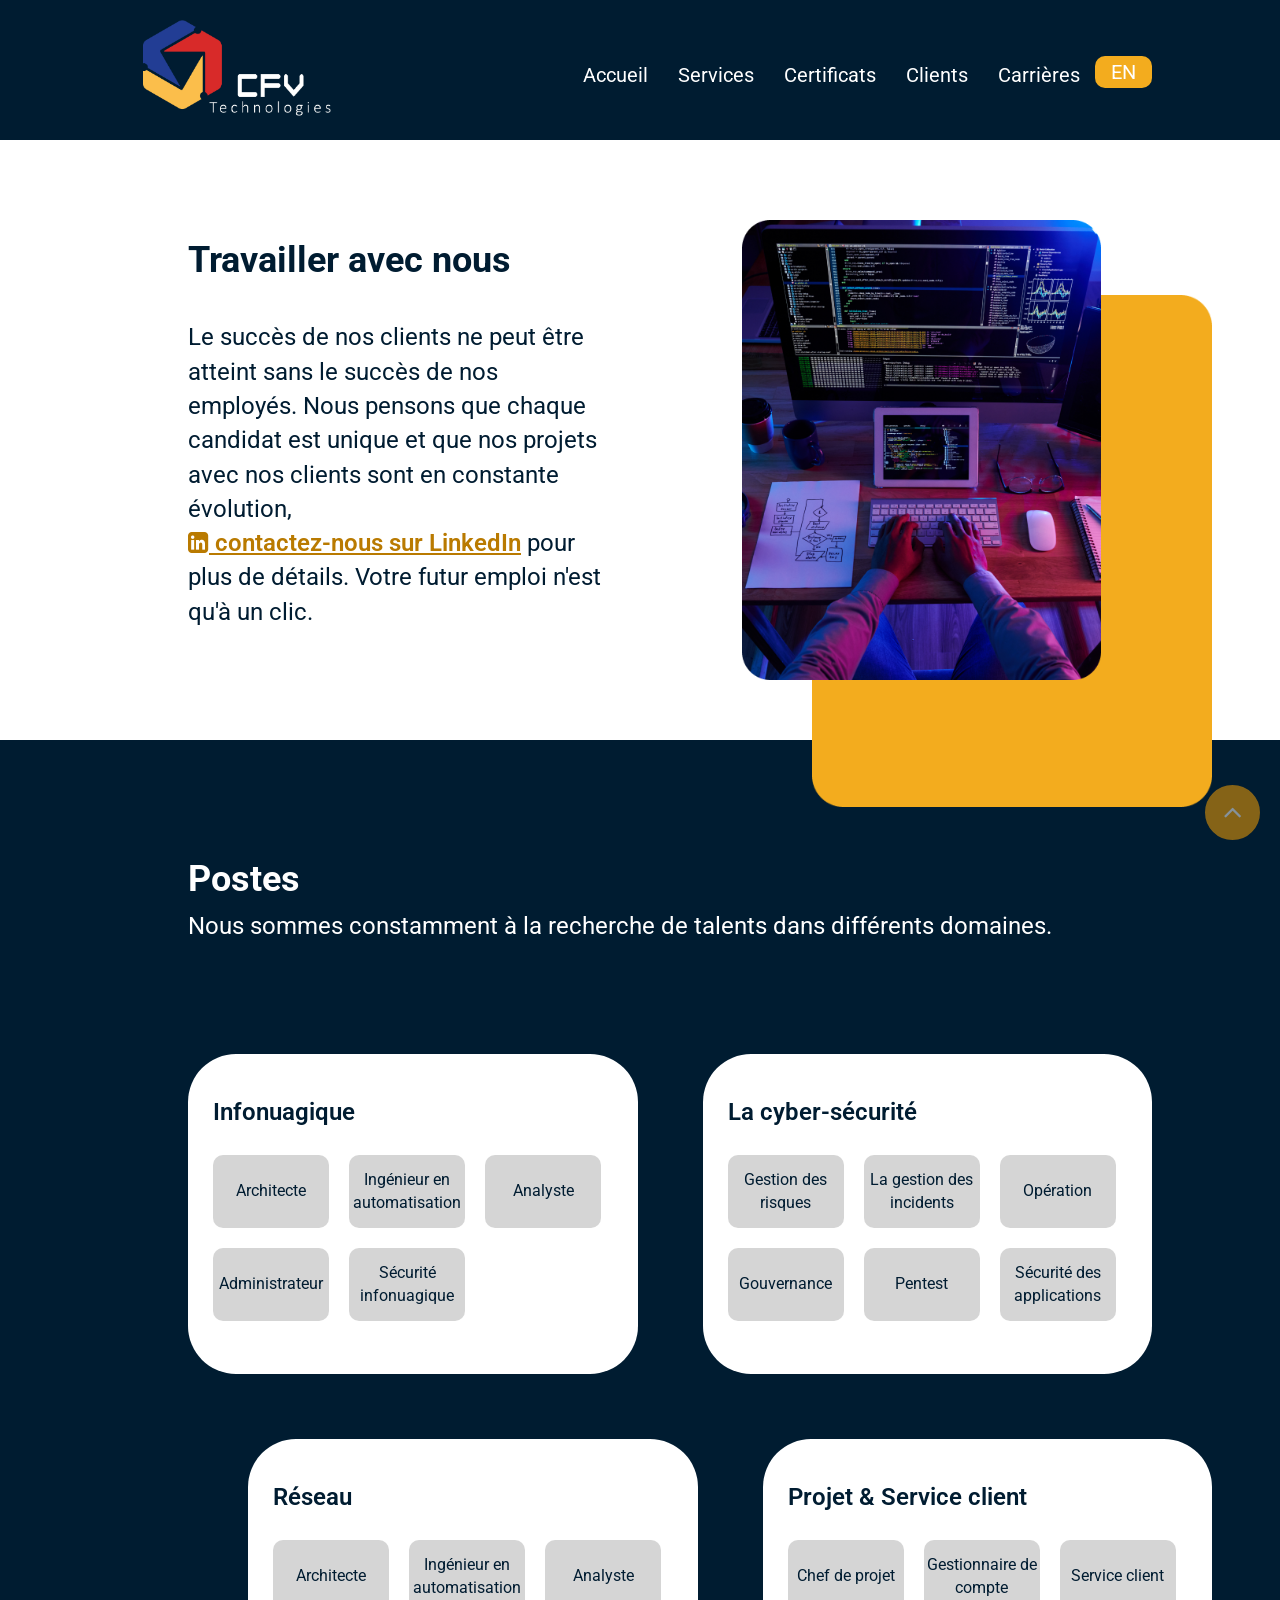
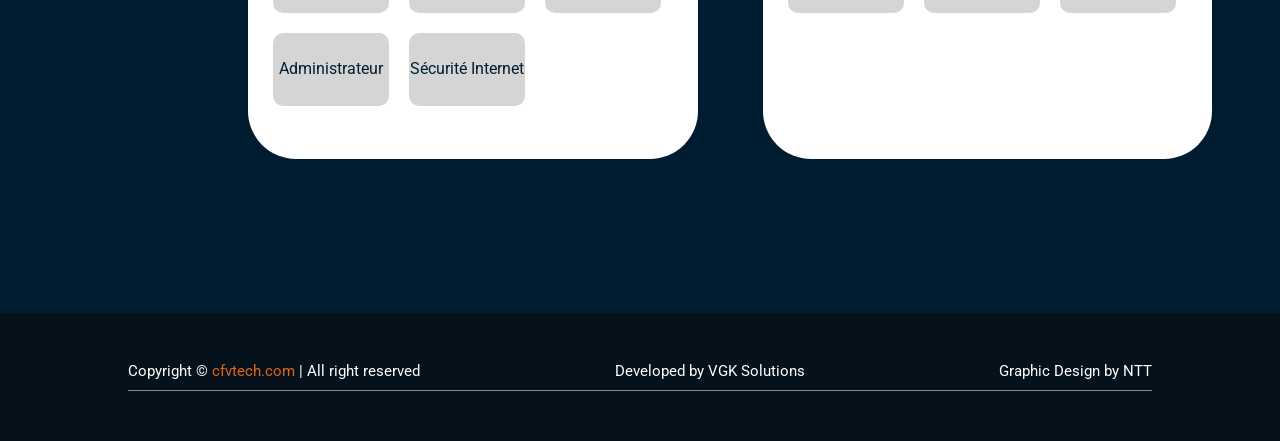
<file: docs/carrieres.html>
<!DOCTYPE html>
<html lang="fr">
<head>
    <meta charset="UTF-8">
    <meta name="viewport" content="width=device-width, initial-scale=1.0">
    <meta name="format-detection" content="telephone=no">
    <meta name="description" content="CFV Technologies – services-conseils en infonuagique, cyber-sécurité et réseau.">
    <title>Carrières – CFV Technologies</title>
    <link rel="canonical" href="https://cfvtech.com/carrieres.html">
    <link rel="alternate" hreflang="fr" href="https://cfvtech.com/carrieres.html">
    <link rel="alternate" hreflang="en" href="https://cfvtech.com/en/careers.html">
    <link rel="icon" href="assets/images/logo.ico" type="image/x-icon">
    <link href="https://fonts.googleapis.com/css?family=Roboto|Open+Sans&amp;display=swap" rel="stylesheet">
    <link href="assets/css/reset.css" rel="stylesheet">
    <link href="assets/css/font-awesome.css" rel="stylesheet">
    <link href="assets/css/bootstrap.css" rel="stylesheet">
    <link href="assets/css/slick.css" rel="stylesheet">
    <link href="assets/css/theme-color/default-theme.css" rel="stylesheet">
    <link href="assets/css/styles.css" rel="stylesheet">
    <link href="assets/css/static.css?v=2026-10-15b" rel="stylesheet">
</head>
<body class="page">
    <a class="scrollToTop" href="#"><i class="fa fa-angle-up"></i></a>
    <header id="mu-header">
        <div class="container">
            <nav class="navbar navbar-default mu-main-navbar" role="navigation">
                <div class="navbar-header">
                    <a class="navbar-brand" href="index.html"><img src="assets/images/logo-1.jpg" alt="CFV Technologies"></a>
                    <div class="navbar-btn">
                        <button type="button" class="navbar-toggle collapsed" data-toggle="collapse" data-target="#navbar" aria-expanded="false" aria-controls="navbar">
                            <span class="sr-only">Basculer la navigation</span>
                            <span class="icon-bar"></span><span class="icon-bar"></span><span class="icon-bar"></span>
                        </button>
                    </div>
                </div>
                <div id="navbar" class="navbar-collapse collapse">
                    <ul id="top-menu" class="nav navbar-nav navbar-right mu-main-nav">
                        <li><a href="index.html">Accueil</a></li>
                        <li><a href="index.html#mu-services">Services</a></li>
                        <li><a href="index.html#mu-certifications">Certificats</a></li>
                        <li><a href="index.html#mu-reference">Clients</a></li>
                        <li><a href="carrieres.html">Carrières</a></li>
                        <li><button class="btn-cfv btn-lang"><a href="en/careers.html" hreflang="en" lang="en">EN</a></button></li>
                    </ul>
                </div>
            </nav>
        </div>
    </header>
    <div id="rec-intro">
        <div class="container">
            <div class="rec-content">
                <div class="intro-img-phone">
                    <div class="intro-img-2"><img src="assets/images/rec-2.png" alt=""></div>
                    <div class="intro-img-1"><img src="assets/images/rec-1.png" alt=""></div>
                </div>
                <div class="rec-intro-content">
                    <h2>Travailler avec nous</h2>
                    <p>Le succès de nos clients ne peut être atteint sans le succès de nos employés. Nous pensons que chaque candidat est unique et que nos projets avec nos clients sont en constante évolution, <a class="linkedin-link" href="https://www.linkedin.com/company/cfvtech/" target="_blank" rel="noopener"><i class="fa fa-linkedin-square" aria-hidden="true"></i> contactez-nous sur LinkedIn</a> pour plus de détails. Votre futur emploi n'est qu'à un clic.</p>
                </div>
                <div class="intro-img">
                    <div class="intro-img-2"><img src="assets/images/rec-2.png" alt=""></div>
                    <div class="intro-img-1"><img src="assets/images/rec-1.png" alt=""></div>
                </div>
            </div>
        </div>
    </div>

    <div id="position">
        <div class="container">
            <div class="position-content">
                <div class="rec-position">
                    <h2>Postes</h2>
                    <p>Nous sommes constamment à la recherche de talents dans différents domaines.</p>
                </div>
                <div class="rec-position-container">
                    <div class="rec-position-content">
                    <div class="rec-block">
                        <h3>Infonuagique</h3>
                        <div class="rec-job-content">
                            <div class="rec-job-detail"><p>Architecte</p></div>
                            <div class="rec-job-detail"><p>Ingénieur en automatisation</p></div>
                            <div class="rec-job-detail"><p>Analyste</p></div>
                            <div class="rec-job-detail"><p>Administrateur</p></div>
                            <div class="rec-job-detail"><p>Sécurité infonuagique</p></div>
                        </div>
                    </div>
                    <div class="rec-block">
                        <h3>La cyber-sécurité</h3>
                        <div class="rec-job-content">
                            <div class="rec-job-detail"><p>Gestion des risques</p></div>
                            <div class="rec-job-detail"><p>La gestion des incidents</p></div>
                            <div class="rec-job-detail"><p>Opération</p></div>
                            <div class="rec-job-detail"><p>Gouvernance</p></div>
                            <div class="rec-job-detail"><p>Pentest</p></div>
                            <div class="rec-job-detail"><p>Sécurité des applications</p></div>
                        </div>
                    </div>
                    </div>
                    <div class="rec-position-content rec-position-content-second">
                    <div class="rec-block">
                        <h3>Réseau</h3>
                        <div class="rec-job-content">
                            <div class="rec-job-detail"><p>Architecte</p></div>
                            <div class="rec-job-detail"><p>Ingénieur en automatisation</p></div>
                            <div class="rec-job-detail"><p>Analyste</p></div>
                            <div class="rec-job-detail"><p>Administrateur</p></div>
                            <div class="rec-job-detail"><p>Sécurité Internet</p></div>
                        </div>
                    </div>
                    <div class="rec-block">
                        <h3>Projet &amp; Service client</h3>
                        <div class="rec-job-content">
                            <div class="rec-job-detail"><p>Chef de projet</p></div>
                            <div class="rec-job-detail"><p>Gestionnaire de compte</p></div>
                            <div class="rec-job-detail"><p>Service client</p></div>
                        </div>
                    </div>
                    </div>
                </div>
            </div>
        </div>
    </div>

    <div id="mu-copyright">
        <div class="container">
            <div class="copyright">
                <div class="copyright-term">
                    <p class="footer--text">Copyright &copy; <a href="https://cfvtech.com" class="footer--text web__link">cfvtech.com</a> | All right reserved</p>
                    <p class="footer--text">Developed by VGK Solutions</p>
                    <p class="footer--text">Graphic Design by NTT</p>
                </div>
            </div>
        </div>
    </div>

    <script src="assets/js/jquery.min.js"></script>
    <script src="assets/js/bootstrap.js"></script>
    <script src="assets/js/slick.js"></script>
    <script src="assets/js/site.js?v=2026-10-15b"></script>
</body>
</html>
</file>
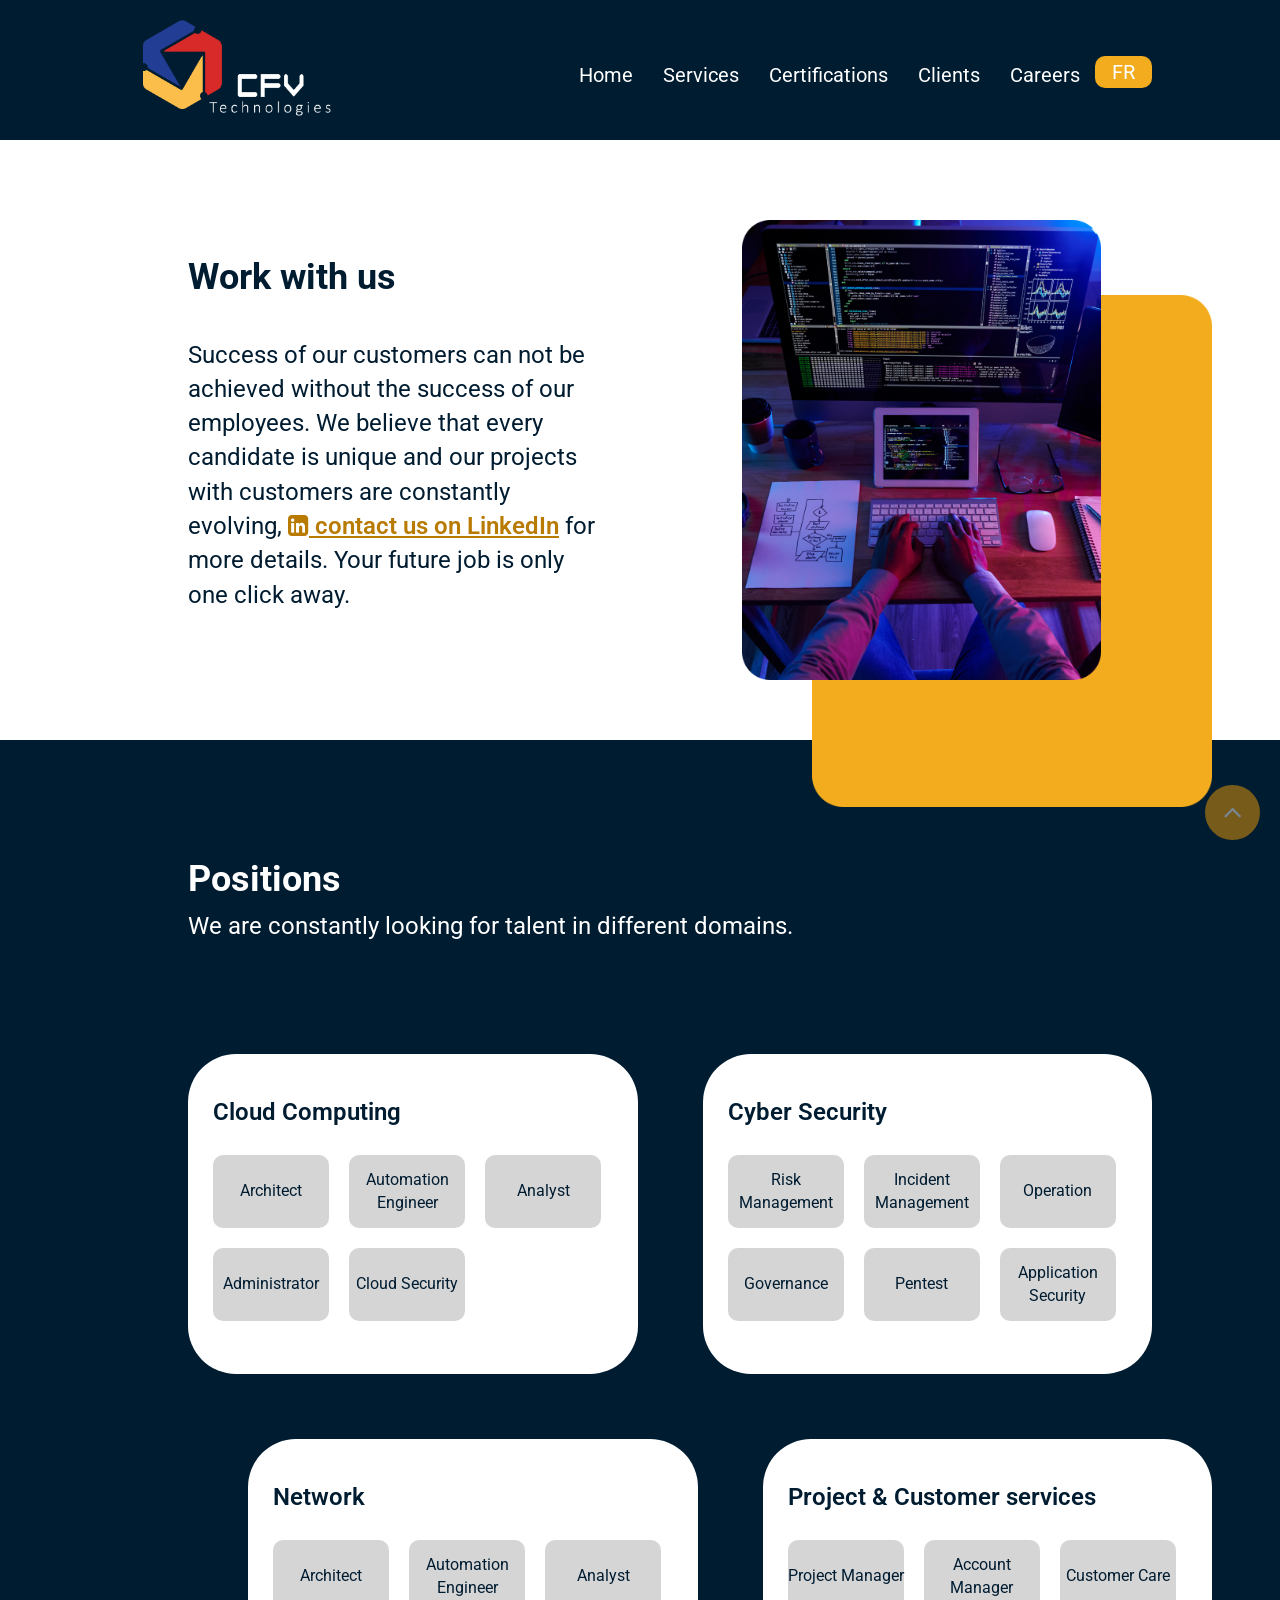
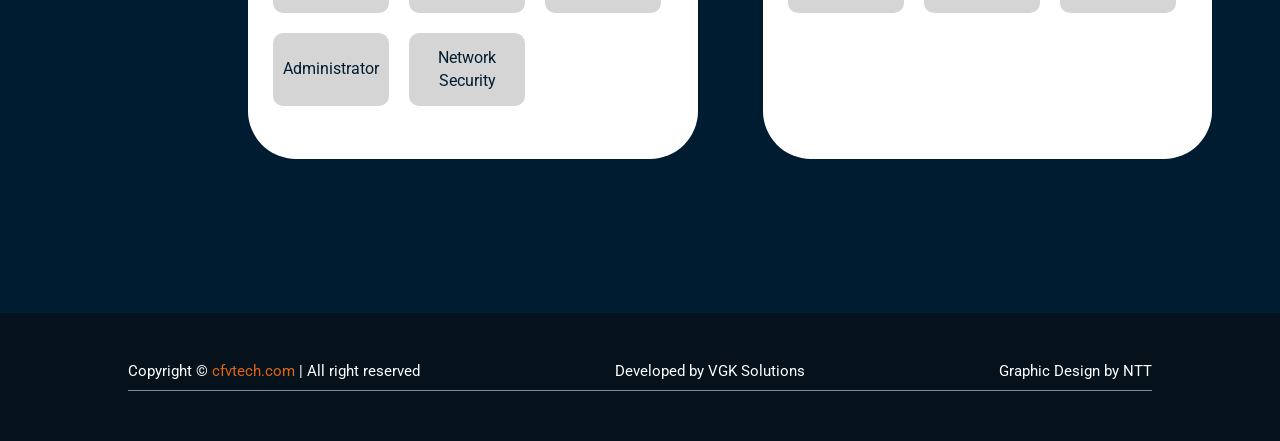
<file: docs/en/careers.html>
<!DOCTYPE html>
<html lang="en">
<head>
    <meta charset="UTF-8">
    <meta name="viewport" content="width=device-width, initial-scale=1.0">
    <meta name="format-detection" content="telephone=no">
    <meta name="description" content="CFV Technologies – cloud computing, cyber security and network consulting.">
    <title>Careers – CFV Technologies</title>
    <link rel="canonical" href="https://cfvtech.com/en/careers.html">
    <link rel="alternate" hreflang="fr" href="https://cfvtech.com/carrieres.html">
    <link rel="alternate" hreflang="en" href="https://cfvtech.com/en/careers.html">
    <link rel="icon" href="../assets/images/logo.ico" type="image/x-icon">
    <link href="https://fonts.googleapis.com/css?family=Roboto|Open+Sans&amp;display=swap" rel="stylesheet">
    <link href="../assets/css/reset.css" rel="stylesheet">
    <link href="../assets/css/font-awesome.css" rel="stylesheet">
    <link href="../assets/css/bootstrap.css" rel="stylesheet">
    <link href="../assets/css/slick.css" rel="stylesheet">
    <link href="../assets/css/theme-color/default-theme.css" rel="stylesheet">
    <link href="../assets/css/styles.css" rel="stylesheet">
    <link href="../assets/css/static.css?v=2026-10-15b" rel="stylesheet">
</head>
<body class="page">
    <a class="scrollToTop" href="#"><i class="fa fa-angle-up"></i></a>
    <header id="mu-header">
        <div class="container">
            <nav class="navbar navbar-default mu-main-navbar" role="navigation">
                <div class="navbar-header">
                    <a class="navbar-brand" href="index.html"><img src="../assets/images/logo-1.jpg" alt="CFV Technologies"></a>
                    <div class="navbar-btn">
                        <button type="button" class="navbar-toggle collapsed" data-toggle="collapse" data-target="#navbar" aria-expanded="false" aria-controls="navbar">
                            <span class="sr-only">Toggle navigation</span>
                            <span class="icon-bar"></span><span class="icon-bar"></span><span class="icon-bar"></span>
                        </button>
                    </div>
                </div>
                <div id="navbar" class="navbar-collapse collapse">
                    <ul id="top-menu" class="nav navbar-nav navbar-right mu-main-nav">
                        <li><a href="index.html">Home</a></li>
                        <li><a href="index.html#mu-services">Services</a></li>
                        <li><a href="index.html#mu-certifications">Certifications</a></li>
                        <li><a href="index.html#mu-reference">Clients</a></li>
                        <li><a href="careers.html">Careers</a></li>
                        <li><button class="btn-cfv btn-lang"><a href="../carrieres.html" hreflang="fr" lang="fr">FR</a></button></li>
                    </ul>
                </div>
            </nav>
        </div>
    </header>
    <div id="rec-intro">
        <div class="container">
            <div class="rec-content">
                <div class="intro-img-phone">
                    <div class="intro-img-2"><img src="../assets/images/rec-2.png" alt=""></div>
                    <div class="intro-img-1"><img src="../assets/images/rec-1.png" alt=""></div>
                </div>
                <div class="rec-intro-content">
                    <h2>Work with us</h2>
                    <p>Success of our customers can not be achieved without the success of our employees. We believe that every candidate is unique and our projects with customers are constantly evolving, <a class="linkedin-link" href="https://www.linkedin.com/company/cfvtech/" target="_blank" rel="noopener"><i class="fa fa-linkedin-square" aria-hidden="true"></i> contact us on LinkedIn</a> for more details. Your future job is only one click away.</p>
                </div>
                <div class="intro-img">
                    <div class="intro-img-2"><img src="../assets/images/rec-2.png" alt=""></div>
                    <div class="intro-img-1"><img src="../assets/images/rec-1.png" alt=""></div>
                </div>
            </div>
        </div>
    </div>

    <div id="position">
        <div class="container">
            <div class="position-content">
                <div class="rec-position">
                    <h2>Positions</h2>
                    <p>We are constantly looking for talent in different domains.</p>
                </div>
                <div class="rec-position-container">
                    <div class="rec-position-content">
                    <div class="rec-block">
                        <h3>Cloud Computing</h3>
                        <div class="rec-job-content">
                            <div class="rec-job-detail"><p>Architect</p></div>
                            <div class="rec-job-detail"><p>Automation Engineer</p></div>
                            <div class="rec-job-detail"><p>Analyst</p></div>
                            <div class="rec-job-detail"><p>Administrator</p></div>
                            <div class="rec-job-detail"><p>Cloud Security</p></div>
                        </div>
                    </div>
                    <div class="rec-block">
                        <h3>Cyber Security</h3>
                        <div class="rec-job-content">
                            <div class="rec-job-detail"><p>Risk Management</p></div>
                            <div class="rec-job-detail"><p>Incident Management</p></div>
                            <div class="rec-job-detail"><p>Operation</p></div>
                            <div class="rec-job-detail"><p>Governance</p></div>
                            <div class="rec-job-detail"><p>Pentest</p></div>
                            <div class="rec-job-detail"><p>Application Security</p></div>
                        </div>
                    </div>
                    </div>
                    <div class="rec-position-content rec-position-content-second">
                    <div class="rec-block">
                        <h3>Network</h3>
                        <div class="rec-job-content">
                            <div class="rec-job-detail"><p>Architect</p></div>
                            <div class="rec-job-detail"><p>Automation Engineer</p></div>
                            <div class="rec-job-detail"><p>Analyst</p></div>
                            <div class="rec-job-detail"><p>Administrator</p></div>
                            <div class="rec-job-detail"><p>Network Security</p></div>
                        </div>
                    </div>
                    <div class="rec-block">
                        <h3>Project &amp; Customer services</h3>
                        <div class="rec-job-content">
                            <div class="rec-job-detail"><p>Project Manager</p></div>
                            <div class="rec-job-detail"><p>Account Manager</p></div>
                            <div class="rec-job-detail"><p>Customer Care</p></div>
                        </div>
                    </div>
                    </div>
                </div>
            </div>
        </div>
    </div>

    <div id="mu-copyright">
        <div class="container">
            <div class="copyright">
                <div class="copyright-term">
                    <p class="footer--text">Copyright &copy; <a href="https://cfvtech.com" class="footer--text web__link">cfvtech.com</a> | All right reserved</p>
                    <p class="footer--text">Developed by VGK Solutions</p>
                    <p class="footer--text">Graphic Design by NTT</p>
                </div>
            </div>
        </div>
    </div>

    <script src="../assets/js/jquery.min.js"></script>
    <script src="../assets/js/bootstrap.js"></script>
    <script src="../assets/js/slick.js"></script>
    <script src="../assets/js/site.js?v=2026-10-15b"></script>
</body>
</html>
</file>
<file: docs/assets/css/theme-color/default-theme.css>
/*=======================================
Template Design By MarkUps.
Author URI : http://www.markups.io/
========================================*/

.scrollToTop {
  background-color: #FFA500;
  border: 2px solid #FFA500;
}

.mu-readmore-btn,
.mu-browsmore-btn,
.mu-main-navbar .mu-main-nav li a:hover,
.mu-main-navbar .mu-main-nav li a:focus,
.navbar-default .navbar-nav > .active > a,
.navbar-default .navbar-nav > .active > a:hover,
.navbar-default .navbar-nav > .active > a:focus,
.mu-top-slider .mu-top-slider-single .mu-top-slider-content .mu-slider-small-title,
.mu-about-us-right ul li:before,
.mu-title .mu-subtitle,
.mu-menu-item-nav li .media .media-body .media-heading a:hover,
.mu-menu-item-nav li .media .media-body .media-heading a:focus,
.mu-menu-item-nav li .media .media-body .mu-menu-price,
.mu-chef-nav .slick-list li .mu-single-chef .mu-single-chef-info h4,
.mu-footer-copyright p a:hover,
.mu-footer-copyright p a:focus,
.navbar-default .navbar-nav .open .dropdown-menu > li > a:hover,
.navbar-default .navbar-nav .open .dropdown-menu > li > a:focus,
.mu-main-navbar .navbar-header .navbar-brand span {
  color: #FFA500;
}

.mu-readmore-btn::after,
.mu-testimonial-slider .slick-dots li,
.mu-top-slider .slick-dots li button,
.mu-opening-hour {
  border: 2px solid #FFA500;
}

.mu-readmore-btn:hover,
.mu-readmore-btn:focus,
.mu-restaurant-menu li a,
.mu-testimonial-slider .slick-dots .slick-active,
.mu-chef-nav .slick-list li .mu-single-chef .mu-single-chef-social a:hover,
.mu-chef-nav .slick-list li .mu-single-chef .mu-single-chef-social a:focus,
.mu-footer-social a:hover,
.mu-footer-social a:hover,
.navbar-default .navbar-toggle .icon-bar,
.datepicker .datepicker-switch:hover,
.datepicker .prev:hover,
.datepicker .next:hover,
.datepicker tfoot tr th:hover,
.datepicker table tr td.day:hover,
.mu-counter-nav li .mu-single-counter,
.mu-top-slider .slick-dots li.slick-active button::before  {
  background-color: #FFA500;
}

.mu-readmore-btn:hover::after,
.mu-readmore-btn:focus::after,
.mu-reservation-form input[type="text"]:focus,
.mu-reservation-form input[type="email"]:focus,
.mu-reservation-form select:focus,
.mu-reservation-form textarea:focus,
.mu-contact-form input[type="text"]:focus,
.mu-contact-form input[type="email"]:focus,
.mu-contact-form textarea:focus {
  border-color: #FFA500;
}

.mu-browsmore-btn:hover,
.mu-browsmore-btn:focus,
.mu-top-slider .slick-prev:hover,
.mu-top-slider .slick-prev:focus,
.mu-top-slider .slick-next:hover,
.mu-top-slider .slick-next:focus,
.mu-send-btn:hover,
.mu-send-btn:focus {
  background-color: #FFA500;
  border-color: #FFA500;
}


.mu-restaurant-menu li a:hover,
.mu-restaurant-menu li a:focus,
.mu-restaurant-menu li.active a,
.mu-restaurant-menu li.active a:hover,
.mu-restaurant-menu li.active a:focus {
  color: #FFA500;
  border-color: #FFA500 #FFA500 transparent;
}










/*=======================================
Template Design By MarkUps.
Author URI : http://www.markups.io/
========================================*/
</file>
<file: docs/assets/css/styles.css>
/*==========
 BASIC
============*/
@import url("https://fonts.googleapis.com/css?family=Roboto");
body {
    min-height: 100vh;
}
.page {
    font-family: "Roboto";
    width: 100%;
    
}
.container {
  width: 90%;
  padding-right: 5%;
  padding-left: 5%;
}
a {
  color: #ffffff;
  text-decoration: none;
}
a:hover,
a:focus {
  color: #ffffff;
  text-decoration: none;
}

button {
  border: none;
}

img {
  border: none;
  max-width: 100%;
}

.logo-wrap {
  width: auto;
}

.logo {
  width: 107px;
  cursor: pointer;
}

.btn-cfv {
  background-color: #f3ac1e;
  color: #ffffff;
  cursor: pointer;
}
figure {
  margin-block-start: 0;
  margin-block-end: 0;
  margin-inline-start: 0;
  margin-inline-end: 0;
}

/*==================
   HEADER SECTION
  ====================*/

#mu-header {
  background-color: #001c31;
  position: fixed;
  left: 0;
  top: 0;
  right: 0;
  width: 100%;
  z-index: 999;
}

/*==================
   NAVBAR SECTION
  ====================*/
.mu-main-navbar {
  background-color: transparent;
  border: none;
  padding-top: 20px;
  padding-bottom: 20px;
  margin-bottom: 0;
  -webkit-transition: all 0.5s;
  -moz-transition: all 0.5s;
  -ms-transition: all 0.5s;
  -o-transition: all 0.5s;
  transition: all 0.5s;
}

.mu-main-navbar .mu-main-nav {
  margin-top: 30px;
}

.mu-main-navbar .mu-main-nav li a {
  color: #fff;
  font-size: 20px;
  -webkit-transition: all 0.5s;
  -moz-transition: all 0.5s;
  -ms-transition: all 0.5s;
  -o-transition: all 0.5s;
  transition: all 0.5s;
}

.mu-main-navbar .mu-main-nav .dropdown-menu {
  background-color: #fff;
  border-radius: 0;
}

.mu-main-navbar .mu-main-nav .dropdown-menu li a {
  padding: 10px 20px;
}

.btn-lang {
    display: flex;
    align-items: center;
    justify-content: center;
    width: 57px;
    height: 32px;
    font-size: 24px;
    border-radius: 10px;
    text-align: center;
    margin-top: 6px;
}

.mu-main-navbar .mu-main-nav li .btn-lang a {
    padding: 0;   
}

.mu-main-navbar .navbar-header .navbar-brand {
    color: #333;
    display: inline-block;
    font-weight: 700;
    font-size: 45px;
    padding-top: 0px;
    height: 100px;
    padding-bottom: 0px;
    -webkit-transition: all 0.5s;
    -moz-transition: all 0.5s;
    -ms-transition: all 0.5s;
    -o-transition: all 0.5s;
    transition: all 0.5s;
}

.mu-main-navbar .navbar-header .navbar-brand img {
  width: 100%;
  max-height: 100%;
  margin-top: 0px;
}

.mu-main-navbar .navbar-header .navbar-brand-small {
  margin-top: 16px;
  width: 105px;
}

.mu-main-navbar .navbar-header .navbar-brand-small span {
  margin-top: -4px;
}

.navbar-default .navbar-nav > .active > a,
.navbar-default .navbar-nav > .active > a:hover,
.navbar-default .navbar-nav > .active > a:focus {
  background-color: transparent;
}

/*scrol to top*/

.scrollToTop {
  bottom: 60px;
  color: #fff;
  display: none;
  font-size: 30px;
  line-height: 50px;
  position: fixed;
  right: 20px;
  text-align: center;
  text-decoration: none;
  width: 55px;
  z-index: 999;
  -webkit-transition: all 0.5s ease 0s;
  -moz-transition: all 0.5s ease 0s;
  -ms-transition: all 0.5s ease 0s;
  -o-transition: all 0.5s ease 0s;
  transition: all 0.5s ease 0s;
  height: 55px;
  border-radius: 50%;
}

.scrollToTop:hover,
.scrollToTop:focus {
  color: #fff;
}
/*==================
	SLIDER SECTION
====================*/

#mu-slider {
    display: flex;
    background-color: #001c31;
    width: 100%;
}

.mu-slider-area {
  display: flex;
  padding-top: 16rem;
  width: 100%;
}

.mu-top-slider {
  display: flex;
  width: 100%;
}

.mu-top-slider-single {
  display: flex;
  width: 100%;
}
.slick-track {
    margin: 0;
    column-gap: 0px;
}

.mu-top-slider .mu-top-slider-single:after {
    background-color: rgba(0, 0, 0, 0);
    bottom: 0;
    content: "";
    left: 0;
    position: absolute;
    right: 0;
    top: 0;
    z-index: 9;
    width: 100%;
}

.mu-top-slider .mu-top-slider-single img {
  width: 100%;
  height: auto;
}

.mu-top-slider .mu-top-slider-single .mu-top-slider-content {
  position: absolute;
  left: 0;
  top: 20%;
  right: 0;
  text-align: center;
  z-index: 99;
}

.mu-top-slider
  .mu-top-slider-single
  .mu-top-slider-content
  .mu-slider-small-title {
  font-family: "Roboto";
  font-size: 48px;
  line-height: 56px;
  color: #ffffff;
}

.mu-top-slider .mu-top-slider-single .mu-top-slider-content .mu-slider-title {
  color: #fff;
  font-size: 70px;
  line-height: 90px;
}

.mu-top-slider .slick-prev::before {
  content: "\f177";
  font-family: fontAwesome;
}

.mu-top-slider .slick-next::before {
  content: "\f178";
  font-family: fontAwesome;
}

.mu-top-slider .slick-prev,
.mu-top-slider .slick-next {
  background-color: transparent;
  border: 2px solid #888;
  height: 60px;
  top: 50%;
  width: 70px;
  -webkit-transition: all 0.5s;
  -moz-transition: all 0.5s;
  -ms-transition: all 0.5s;
  -o-transition: all 0.5s;
  transition: all 0.5s;
}

.mu-top-slider .slick-prev::before,
.mu-top-slider .slick-next::before {
  color: #888;
}

.mu-top-slider .slick-prev:hover,
.mu-top-slider .slick-prev:focus,
.mu-top-slider .slick-next:hover,
.mu-top-slider .slick-next:focus {
  color: #fff;
}

.mu-top-slider .slick-prev:hover::before,
.mu-top-slider .slick-prev:focus::before,
.mu-top-slider .slick-next:hover::before,
.mu-top-slider .slick-next:focus::before {
  color: #fff;
}

.mu-top-slider .slick-prev {
  left: 20px;
}

.mu-top-slider .slick-next {
  right: 20px;
}

.mu-top-slider .slick-dots {
  bottom: 20px;
}

.mu-top-slider .slick-dots li button {
  border-radius: 50%;
}

.mu-top-slider .slick-dots li button::before {
  color: transparent;
  background: transparent;
  border-radius: 50%;
  -webkit-transition: all 0.5s;
  -o-transition: all 0.5s;
  transition: all 0.5s;
}

.mu-top-slider .slick-dots li.slick-active button::before {
  color: transparent;
  border-radius: 50%;
  opacity: 1;
}
/*=============================================
=            SERVICES SECTION                   =
=============================================*/
#mu-services {
    background-color: #001c31;
    width: 100%;
}

.services-content {
    display: flex;
    flex-direction: column;
    align-items: center;
    padding-top: 40px;   
}
.welcome-content {
  display: flex;
  flex-direction: column;
  align-items: center;
  justify-content: center;
  color: #ffffff;
  padding-bottom: 38px;
}

.welcome-content h2 {
  font-size: 36px;
  line-height: 42px;
}

.welcome-content p {
  font-size: 24px;
  line-height: 28px;
}
.service-container {
  display: flex;
  align-items: flex-start;
  justify-content: space-between;
  width: 100%; 
  background-repeat: no-repeat;
  background-size: cover;
  padding-top: 50px;
  padding-bottom: 140px;
}
.service-column {
    display: flex;
    flex-direction: column;
    align-items: center;    
    width: 30%;    
    padding: 45px 45px 45px 45px;
    background-color: rgba(196, 196, 196, 0.2);
    border-radius: 35px;
    font-family: "Roboto";
}
/*Icons*/
.service-icon {
  width: 87px;
  height: 87px;
}

.service-icon img {
    max-width: 100%;
}

.column-heading {
  display: flex;
  align-items: center;
  padding-top: 30px;

}

.column-heading h3 {
  color: #ffffff;
  font-size: 24px;
  font-weight: 700;
  text-align: center;
}

.service-text {
    display: flex;
    align-items: flex-start;
    justify-content: flex-start;    
    padding-bottom: 50px;
    padding-top: 25px;
    height: 230px;
}

.service-text p {
    padding-bottom: 2rem;
    color: #ffffff;
    font-size: 20px;
    text-align: justify;
}

.service-btn-block {
    bottom: 0;
    margin-bottom: 0px;
    margin-top: 40px;
}

.btn-more {
    border-radius: 10px;
    width: 156px;
    height: 44px;
    bottom: 0;
}
.btn-more a {
  color: #ffffff;
  font-size: 20px;
  font-weight: 600;
  line-height: 24px;
  border: none;
}
.btn-more:hover {
  background-color: #085a85;
}

/*=============================================
=            CERTIFICATIONS SECTION            =
=============================================*/
#mu-certifications {    
    background-color: #05111b;     
    border-bottom: none;
    width: 100%;
}

.cert-content {
  display: flex;
  flex-direction: column;
  align-items: center;
  color: #ffffff;
  font-family: "Roboto";
  padding-top: 140px;
  padding-left: 100px;
  padding-right: 100px;  
}

.cert-content h2 {
  font-size: 36px;
  line-height: 42px;
  padding-bottom: 30px;
}

    .cert-content p {
        text-align: center;
        font-size: 24px;
        line-height: 28px;
        padding-bottom: 50px;
    }

.cert-content > p > span > a {
  color: #f3ac1e;
  text-decoration: underline;
  cursor: pointer;
}
.animation-content {
  background-color: #ffffff;
  padding-top: 50px;
  padding-bottom: 50px;
}

.mu-chef-content {
  display: flex;
}

.mu-chef-nav {
  display: flex;
  align-items: center;
  justify-content: center;
  width: 100%;
}

.mu-chef-nav .slick-list li {
  overflow: hidden;
  display: flex;
  align-items: center;
  justify-content: center;
}

.mu-chef-nav .slick-list li:first-child {
  margin-left: 0;
}

.mu-chef-nav .slick-list li:last-child {
  margin-right: 0;
}

.mu-chef-nav .slick-list li .mu-single-chef {
  display: flex;
  align-items: center;
  justify-content: center;
  width: 150px;
  height: 150px;
}

.mu-chef-nav .slick-list li .mu-single-chef:hover .mu-single-chef-social {
  bottom: 0;
  opacity: 1;
}

.mu-chef-nav .slick-list li .mu-single-chef .mu-single-chef-img {
  display: flex;
  align-items: center;
  justify-content: center;
}

.mu-chef-nav .slick-list li .mu-single-chef .mu-single-chef-img img {
  width: 100%;
  max-height: 150px;
  align-items: center;
}

/*=============================================
=            REFERENCE SECTION           =
=============================================*/
#mu-reference {
    background-color: #05111b;       
    width: 100%;
    padding-top: 100px;
}

.ref-content {
  display: flex;
  align-items: center;
  padding-bottom: 60px;
}
.ref-container {
  display: flex;
  flex-direction: column;
  align-items: center;
  padding-left: 0;
  width: 60%;
  color: #ffffff;
}
.ref-container h2 {
  font-size: 36px;
  line-height: 42px;
}

.ref-container p {
  text-align: center;
  font-size: 24px;
  line-height: 28px;
  width: 685px;
}
.ref-img {
  width: 20%;
  padding-left: 5px;
}
.ref-img img {
  max-width: 80%;
}

/*=============================================
=            CONTACT SECTION           =
=============================================*/
#mu-contact {
  background-color: #001c31;
  padding-top: 120px;
  padding-bottom: 80px;
}
.contact-content-container {
    width: 100%;
    display: flex;
    align-items: center;    
    justify-content: center;
}

#mu-copyright {
    padding-top: 50px;
    padding-bottom: 50px;
    background-color: #05111b;
    width: 100%;
}

.copyright {
    display: flex;
    flex-direction: column;
    width: 100%;
}

.copyright-term {
    display: flex;   
    border-bottom: 1px solid #888;
    align-items: stretch;
    justify-content: space-between;   
    font-size: 0.75rem;    
}

.design-by {
    border-bottom: none;
    padding-top: 20px;
}

.contact-content {
    width: 65%;
    color: #ffffff;
}

.footer--text {
    font-family: Roboto;
    font-size: 1.5rem;
    color: #ffffff;   
    line-height: 1.75rem;
}
.footer-rec--text {
    color: #001c31;
}
.web__link {
    font-size: 1.5rem;
    color: rgb(223, 101, 19);
    text-decoration: none;
    cursor: pointer;
}



.btn-send-ms {
  width: 169px;
  height: 49px;
  border-radius: 28px;
  font-size: 20px;
  font-weight: 700;
  margin-top: 20px;
}

.contact-info h2 {
  font-size: 36px;
  font-weight: 700;
}
.contact-email {
  display: flex;
  align-items: center;
  column-gap: 5px;
  padding-bottom: 40px;
}
.contact-email i span {
  padding-left: 10px;
  font-family: "Roboto";
  font-size: 18px;
  font-weight: 700;
}

.form-group {
  margin-bottom: 15px;
}

.mu-contact-left .form-group label {
  font-size: 16px;
  margin-bottom: 8px;
  letter-spacing: 0.5px;
}

.mu-contact-form input[type="text"],
.mu-contact-form input[type="email"] {
  color: #000;
  border-radius: 0;
  height: 60px;
}

.mu-contact-form input[type="text"]:focus,
.mu-contact-form input[type="email"]:focus {
  box-shadow: none;
}

.mu-contact-form textarea {
  color: #000;
  border-radius: 0;
  padding: 10px;
}

.mu-contact-form textarea:focus {
  box-shadow: none;
}

.mu-contact-right {
  display: inline;
  float: left;
  padding: 0 30px;
  width: 100%;
}

.mu-contact-right .mu-contact-widget {
  display: inline;
  float: left;
  margin-bottom: 25px;
  width: 100%;
}

.mu-contact-right .mu-contact-widget h3 {
  margin-top: 0px;
  padding-bottom: 10px;
  display: inline-block;
}

.mu-contact-right .mu-contact-widget > p {
  letter-spacing: 0.5px;
  line-height: 26px;
}

.mu-contact-right .mu-contact-widget address {
  margin-top: 20px;
}

.mu-contact-right .mu-contact-widget address p {
  letter-spacing: 0.5px;
}

.mu-contact-right .mu-contact-widget address p i {
  margin-right: 10px;
  width: 20px;
  text-align: center;
}

.mu-contact-right .mu-contact-widget address p span {
  display: inline-block;
  margin-right: 20px;
  min-width: 130px;
}

#form-messages {
  margin-bottom: 10px;
  background-color: #fff;
}

.success {
  padding: 1em;
  margin-bottom: 0.75rem;
  text-shadow: 0 1px 0 rgba(255, 255, 255, 0.5);
  color: #468847;
  background-color: #dff0d8;
  border: 1px solid #d6e9c6;
  -webkit-border-radius: 4px;
  -moz-border-radius: 4px;
  border-radius: 4px;
}

.error {
  padding: 1em;
  margin-bottom: 0.75rem;
  text-shadow: 0 1px 0 rgba(255, 255, 255, 0.5);
  color: #b94a48;
  background-color: #f2dede;
  border: 1px solid rgba(185, 74, 72, 0.3);
  -webkit-border-radius: 4px;
  -moz-border-radius: 4px;
  border-radius: 4px;
}

/*=============================================
=            Recruitment Page            =
=============================================*/

#rec-intro {
  background-color: #ffffff;
  padding-top: 16rem;
  padding-bottom: 80px;
}
.rec-content {
  display: flex;
  align-items: center;
  justify-content: stretch;
  padding-top: 4rem;
}
.rec-intro-content {
  width: 60%;
  padding-left: 6rem;
}

.rec-intro-content h2 {
  color: #001c31;
  font-size: 36px;
  font-family: "Roboto";
  font-weight: 700;
  padding-bottom: 30px;
}

.rec-intro-content p {
  width: 65%;
  color: #001c31;
  font-size: 24px;
  font-family: "Roboto";
}

.intro-img-phone {
    display: none;
}

.intro-img {
    display: flex;
    justify-content: end;
    position: relative;
    width: 35%;
}

.intro-img-1 {
  position: relative;
  left: 0px;
  top: 40px;
  width: 485px;
}
.intro-img-2 {
  position: absolute;
  left: 125px;
  top: 130px;
  width: 485px;
}
/*Position*/
#position {
  background-color: #001c31;
  padding-top: 100px;
  padding-bottom: 94px;
}
.position-content {
  padding-left: 6rem;
  display: flex;
  flex-direction: column;
}

.rec-position h2,
.rec-position p {
  font-family: "Roboto";
  color: #ffffff;
}

.rec-position h2 {
  font-size: 36px;
  font-weight: 700;
}
.rec-position p {
  font-size: 24px;
}

.rec-position-container {
  display: flex;
  flex-direction: column; 
  background-repeat: no-repeat;
  background-size: cover;
  padding-top: 100px;
  padding-bottom: 60px;
  padding-right: 120px;
  width: 100%;
}
.rec-position-content {
  display: flex;
  column-gap: 100px;
  align-items: center;
  width: 100%;
}

.rec-position-content-second {
  margin-top: 100px;
  margin-right: 6rem;
  justify-content: end;
}

.rec-block {
  display: flex;
  flex-direction: column;
  align-items: flex-start;
  width: 500px;
  height: 400px;
  background-color: #ffffff;
  border-radius: 48px;
  padding: 50px;
}

.rec-block h3 {
  font-size: 24px;
  font-weight: 600;
  color: #001c31;
  font-family: "Roboto";
  padding-bottom: 55px;
}

.rec-job-content {
  display: flex;
  flex-wrap: wrap;
  column-gap: 20px;
  row-gap: 20px;
}

.rec-job-detail {
  display: flex;
  align-items: center;
  justify-content: center;
  background-color: rgba(196, 196, 196, 0.7);
  border-radius: 10px;
  text-align: center;
  width: 116px;
  height: 73px;
}
.rec-job-detail p {
  color: #001c31;
  font-size: 16px;
  font-family: "Roboto";
  margin: 0;
}

/*Job contact*/
.contact-recruitment {
  background-color: #ffffff;
  padding-top: 45px;
  padding-bottom: 45px;
}
.contact-rec-info h2 {
  font-size: 36px;
  font-weight: 700;
  color: #001c31;
}
.contact-rec-email {
  display: flex;
  align-items: center;
  column-gap: 5px;
  padding-bottom: 40px;
  color: #001c31;
}
.contact-rec-email i span {
  padding-left: 10px;
  font-family: "Roboto";
  font-size: 18px;
  font-weight: 700;
  color: #001c31;
}

.rec-form {
  background-color: #c4c4c4;
}

/*=============================================
=            Thank you Page          =
=============================================*/
.thankyou {
  background-color: #001c31;
  background-image: url("../images/thankyou-img.png");
  background-repeat: no-repeat;
  background-size: cover;
}

/*=============================================
=            RESPONSIVE DESIGN          =
=============================================*/
/**Desktop, laptop*/
@media only screen and (max-width: 1714px) {
    #mu-reference {
        padding-top: 100px;
    }
  
    /*Service*/
 .service-text {
     height: 250px;
 }
}

@media only screen and (max-width: 1587px) {
    /*Service*/
    .service-text {
        height: 280px;
    }

    /**Recruitment page*/
    .intro-img-2 {
        left: 90px;
    }

    .intro-img-1 {
        top: 30px;
    }
    .form-group-rec {
        margin-bottom: 0;
    }
    .form-control {
        height: 50px;
    }
}

@media only screen and (max-width: 1569px) {
    /**Recruitment page*/
    .position-content {
        width: 100%;
    }
    .rec-position-container {
        padding-right: 0;
    }
    .rec-block {
        padding: 40px;
        height: 350px;
    }
    .rec-block h3 {
        padding-bottom: 20px;
    }

}

@media only screen and (max-width: 1470px) {
    /**Service*/
    .service-column {
        height: 650px;
    }

    .rec-position-content-second {
        margin-left: 6rem;
    }
}

    @media only screen and (max-width: 1440px) {
        /**Service*/
        .service-column {
            height: 670px;
        }

        .service-btn-block {
            margin-top: 80px;
        }

        /**Recruitment page*/
        .intro-img-2 {
            left: 70px;
            top: 110px;
            width: 430px;
        }

        .intro-img-1 {
            top: 20px;
        }
    }

    @media only screen and (max-width: 1350px) {
        /**Service*/
        .service-column {
            padding: 45px 30px 45px 30px;
        }

        /**Recruitment page*/
        .intro-img-2 {
            top: 95px;
            width: 400px;
        }

        .rec-block {
            padding: 35px;
        }
    }

    @media only screen and (max-width: 1300px) {
        .rec-block {
            padding: 25px;
        }
    }

    @media only screen and (max-width: 1280px) {

        .service-column {
            width: 31.5%;
        }

        .rec-block {
            height: 320px;
        }
        .rec-position-content {
            column-gap: 65px;
        }
        .rec-position-content-second {
            margin-top: 65px;
        }

        /**Reference*/
        .ref-img {
            width: 15%;
        }
        .ref-container {
            width: auto;
        }

        .rec-intro-content {
            padding-right: 0;
        }

            .rec-intro-content p {
                width: 75%;
            }
   }
@media only screen and (max-width: 1279px) and (min-width: 1201px ) {
    .intro-img-2 {
        top: 120px;
        width: 350px;
    }
}

    @media only screen and (max-width: 1200px) {
        .mu-main-navbar .navbar-header .navbar-brand {
            height: 65px;
        }

        .container {
            padding-left: 0;
            padding-right: 0;
        }
        .cert-content {
            padding-top: 100px;
        }
        .ref-content {
            column-gap: 50px;
        }

        #mu-reference {
            padding-top: 100px;
        }
        /**Recruitment*/

        .intro-img-1 {
            top: 40px;
        }

        .intro-img-2 {
            top: 135px;
            width: 385px;
        }

        .rec-position-container {
            padding-left: 50px;
        }

        .rec-position-content-second {
            margin-left: 0;
            padding-left: 80px;
            justify-content: flex-start;
        }

        .rec-block {
            width: 350px;
            height: 400px;
            padding-bottom: 40px;
            padding-left: 45px;
        }
    }

    @media only screen and (max-width: 1100px) {
        .intro-img-2 {
            width: 350px;
        }

        .mu-main-navbar .mu-main-nav li a {
            padding: 14px;
        }

        .btn-lang {
            width: 45px;
            height: 30px
        }
    }

    @media only screen and (max-width: 1024px) {
        .mu-main-navbar .mu-main-nav {
            width: 75%;
        }

            .mu-main-navbar .mu-main-nav li a {
                padding: 10px;
                font-size: 18px;
            }

        .intro-img-2 {
            width: 300px;
        }

        .intro-img-1 {
            width: 300px;
            top: 50px;
        }

        .rec-intro-content p {
            width: 85%;
        }

        .rec-position-container {
            padding-left: 30px;
        }

        .rec-position-content-second {
            padding-left: 0px;
        }
    }

    @media only screen and (max-width: 991px) {

        .btn-lang {
            width: 35px;
            height: 25px
        }

        .mu-top-slider
        .mu-top-slider-single
        .mu-top-slider-content
        .mu-slider-small-title {
            font-size: 35px;
        }

        .welcome-content h2 {
            font-size: 30px;
        }

        .welcome-content p {
            font-size: 20px;
        }

        .column-heading h3 {
            font-size: 20px;
            margin-top: 0;
            margin-bottom: 0;
        }

        /**Service*/
        .service-column {
            height: 580px;
            row-gap: 1rem;
        }

        .service-icon {
            width: 70px;
            height: 70px;
        }

        .service-text {
            height: 220px;
        }

            .service-text p {
                font-size: 17px;
            }

        .btn-more {
            width: 120px;
            height: 45px;
        }

        .btn-more a {
          font-size: 16px;
        }

        /*Certificate*/
        #mu-certifications {
            padding-top: 30px;
            padding-bottom: 0;
        }
        .cert-content {
            padding-top: 80px;
        }
        .cert-content h2 {
            font-size: 30px;
        }

        .cert-content p {
            font-size: 20px;
        }
        /*Reference*/
        #mu-reference {
            padding-top: 90px;
        }

        .ref-container h2 {
            font-size: 30px;
        }

        .ref-container p {
            font-size: 20px;
        }
        /*Contact*/
        .contact-info h2 {
            font-size: 30px;
        }

        .btn-send-ms {
            width: 120px;
            height: 35px;
            font-size: 16px;
        }

        .contact-content {
            width: 80%;
        }
        /*Recruitment page*/
        .rec-intro-content h2 {
            font-size: 30px;
        }

        .rec-intro-content p {
            font-size: 20px;
        }

        .rec-position h2 {
            font-size: 30px;
        }

        .rec-position p {
            font-size: 20px;
        }

        .rec-position-container {
            padding-left: 0;
            padding-top: 50px;
            padding-bottom: 0;
        }

        .contact-rec-info h2 {
            font-size: 30px;
        }

        .contact-rec-email {
            padding-bottom: 0;
        }        
    }

    @media only screen and (max-width: 963px) {
        .mu-main-navbar .mu-main-nav {
            width: auto;
        }

        .intro-img-2 {
            width: 280px;
        }

        .intro-img-1 {
            width: 280px;
        }
    }

    @media only screen and (max-width: 919px) {
        /**Home*/
        .service-column {
            height: auto;
        }

        .rec-intro-content {
            padding-left: 0;
            width: 55%;
        }
    }

@media only screen and (max-width: 901px) {
    /**Home*/
    .welcome-content {
        width: 90%;
    }

    .welcome-content h2 {
        text-align: center;
    }
    .welcome-content p {
        text-align: center;
    }
    .services-content {
        padding-top: 50px;
    }

    .service-container {
        display: flex;
        flex-direction: column;
        align-items: center;
        grid-row-gap: 30px;        
    }

    .service-column {
        width: 60%;
        height: auto;
        padding: 45px;
    }

    .service-icon {
        width: auto;
        height: auto;
    }

    .service-text {
        height: auto;
        padding-bottom: 0;
    }

    .service-btn-block {
        margin-top: 0;
    }

    .cert-content {
        width: 100%;
        align-items: center;
        padding-left: 50px;
        padding-right: 50px;
    }

    .cert-content p {
        text-align: center;
    }

    /*Reference*/
    .ref-img {
        width: 25%;
    }
    .ref-img img {
       max-width: 80%;
    }
    .ref-content {
        column-gap: 0;
    }

    .ref-container {
        width: 75%;
        padding-right: 50px;
    }

    .ref-container p {
        width: auto;
        
    }

    /*Recruitment page*/
    .position-content {
        padding: 35px;
    }

    .rec-position-container {
        grid-row-gap: 50px;
    }
    .rec-position-content {
        display: flex;
        flex-direction: column;
        align-items: center;
        grid-row-gap: 50px;
    }
    .rec-position-content-second {
        margin-top: 0;
    }
    .rec-block {
        width: 500px;
        align-items: center;
        justify-content: center;
    }
    .rec-job-content {
        align-items: center;
        justify-content: center;
        padding-top: 20px;
    }   
}
@media only screen and (max-width: 901px) {
    .container {
        width: 95%;
    }
    .navbar-collapse {
        padding-left: 0;
        padding-right: 25px;
    }

    .mu-main-navbar .mu-main-nav li a {
        padding: 8px;
    }
    .rec-content {
        display: flex;
        flex-direction: column;
        align-items: center;
        justify-content: center;
        padding-top: 0;
    }

    .intro-img-phone {
        display: block;
    }

    .intro-img {
        display: none;
    }
    .intro-img-2 {
        top: 280px;
        left: 350px;
    }
    .rec-intro-content {
        display: flex;
        flex-direction: column;
        padding-top: 180px;
        width: 100%;
        align-items: center;
        justify-content: center;
    }

    .rec-intro-content p {
       padding: 0;
       width: 90%;
       text-align: center;
    }

    /*Footer*/
    .copyright-term {
        display: grid;
        grid-template-columns: 40% 25% 25%;
        border-bottom: none;
        align-items: center;
        justify-content: space-between;            
    }

    .footer--text {text-align: center;}
}

@media only screen and (max-width: 767px) {
    #mu-header {       
        height: auto;       
    }
    .container {
        width: 85%;
    }

    #navbar {
        padding-bottom: 20px;
        padding-left: 0px;
        width: 40%;
        background-color: #085a85;
        margin-left: 80%;
    }
    .mu-main-navbar .mu-main-nav li a {
        color: #ffffff;
    }

   li .btn-lang {
       width: 50px;
       margin-left: 40px;
    }
    /*drop menu*/

    .collapse.in {
        position: absolute;
        display: flex;
        align-items: center;
        justify-content: center;
        width: 100%;
        margin-top: -100px;        
        border-radius: 20px;
    }
    #top-menu {
        margin-left: -50px;
    }
    .mu-main-navbar .mu-main-nav {
        
       text-align: center;

    }

    .mu-slider-area {
        padding-top: 10rem;
    }
    .mu-top-slider .slick-dots {
        bottom: 0px;
    }
    .slick-dots li {
        width: 10px;
        height: 10px;
    }

        .slick-dots li button {
            width: 10px;
            height: 10px;
        }

            .slick-dots li button:before {
                width: 15px;
                height: 15px;
            }    
    .welcome-content {
        width: 100%;
    }

    .welcome-content p {
        margin: 0;
    }
    .rec-block {
        width: 80%;
        padding: 0;
    }
        .rec-block h3 {
            text-align: center;
        }
    .rec-position h2 {
        text-align: center;
    }
    .rec-position p {
        text-align: center;
    }

    .rec-position-content-second {
        margin: 0;
    }

    .rec-job-content {
        padding-left: 20px;
        padding-right: 20px;
        padding-bottom: 20px;
    }
    .contact-content {
        width: 100%;
    }

    .mu-chef-nav .slick-list li .mu-single-chef {
        width: 120px;
        height: 120px;
    }
    .copyright {
        align-items: center;
        justify-content: center;
    }
    .copyright-term {
        display: grid;
        grid-template-columns: auto;
    }
}

@media only screen and (max-width: 650px) {
    #navbar {
        width: 50%;
        padding-left: 40px;
        margin-left: 65%;
    }
    

    .service-column {
        width: 90%;
    }

    .cert-content {
        padding-left: 20px;
        padding-right: 20px;
    }

    .cert-content p {
       text-align: justify;
    }

    .ref-content {
        display: flex;
        flex-direction: column;
        align-items: center;
        justify-content: center;
    }

    .ref-img {
        width: 100%;
        display: flex;
        align-items: center;
        justify-content: center;
    }

        .ref-img img {
            width: 30%;
        }

        .ref-container {
            width: 100%;
            padding-right: 0;
        }

    .ref-container p {
        text-align: center;
    }

    #position {
        padding-top: 20px;
    }
    .intro-img-2 {
       
        left: 250px;
    }

}

@media only screen and (max-width: 550px) {
    #navbar {     
        margin-left: 63%;
    }
    .mu-top-slider .mu-top-slider-single .mu-top-slider-content .mu-slider-small-title {
        font-size: 25px;
    }

    .intro-img-2 {
        left: 200px;
    }
    .rec-block {
        width: 90%;
    }    

    .animation-content {
        padding-top: 18px;
        padding-bottom: 18px;
    }
    .mu-chef-nav .slick-list li .mu-single-chef {
        width: 100px;
        height: 100px;
    }
}

@media only screen and (max-width: 475px) {
    #navbar {
        
        margin-left: 60%;
    }
    .mu-main-navbar .navbar-header .navbar-brand {
        width: 65%;
        height: auto;
    }
        .mu-main-navbar .navbar-header .navbar-brand img {
            width: 50%;
        }

        .intro-img-1 {
            width: 230px;
            top: 60px;
        }

        .service-container {
            padding-bottom: 60px;
        }

        .cert-content {
            padding-top: 50px; 
        }

    .intro-img-2 {
        width: 230px;
        top: 260px;
        left: 160px;
    }

    .position-content {
        padding-left: 0;
        padding-right: 0;
    }

    .rec-block {
        width: 100%;
    }
    .rec-intro-content p {
        text-align: justify;
    }

    
}

@media only screen and (max-width: 414px) {
    #navbar {
        margin-left: 60%;
    }

    .intro-img-1 {
        width: 200px;        
    }

    .intro-img-2 {
        width: 200px;        
        left: 140px;
    }
    .service-column {
        width: 100%;
    }
    
    .cert-content {
        padding-left: 0;
        padding-right: 0;
    }

    .ref-container p {
        text-align: justify;
    }
    
}

@media only screen and (max-width: 375px) {
    #navbar {
        width: 60%;       
    }
    
    .intro-img-1 {
        width: 180px;
        margin-right: 50px;
    }

    .intro-img-2 {
        width: 180px;
        left: 120px;
    }

    .rec-intro-content {
        padding-top: 140px;
    }
}

@media only screen and (max-width: 345px) {

    #navbar {
        margin-left: 55%;
    }
    .mu-top-slider .mu-top-slider-single .mu-top-slider-content .mu-slider-small-title {
        font-size: 18px;
        line-height: 18px;
    }
    .welcome-content h2 {
        font-size: 24px;
    }
    .welcome-content p {
        font-size: 18px;
    }

    .cert-content h2 {
        font-size: 24px;
    }

    .cert-content p {
        font-size: 18px;
    }

    .ref-container h2 {
        font-size: 24px;
    }

    .ref-container p {
        font-size: 18px;
    }

    .rec-intro-content h2 {
        font-size: 24px;
    }

    .rec-intro-content p {
        font-size: 18px;
    }
    .rec-position h2 {
        font-size: 24px;
    }

    .rec-position p {
        font-size: 18px;
    }
    .position-content {
        padding-top: 0;
    }
    .service-column {
        padding-left: 20px;
        padding-right: 20px;
    }

    .intro-img-2 {
        left: 90px;
    }

    #rec-intro {
        padding-bottom: 50px;
    }
    .rec-job-content {
        padding-left: 10px;
        padding-right: 10px;
    }

}

@media only screen and (max-width: 320px) {
    #position {
        padding-bottom: 24px;
    }
    .rec-block {
        height: 320px;
    }

    .rec-job-content {
        padding-top: 0;
    }
    .rec-job-detail {
        width: 100px;
        height: 60px;
    }

    .rec-job-detail p {
        padding-left: 5px;
        padding-right: 5px;
        font-size: 14px;
    }

    .ref-img img {
        width: 50%;
    }
}

@media only screen and (max-width: 290px) {
    #rec-intro {
        padding-top: 12rem;
    }

    .intro-img-1 {
        width: 120px;
        
    }
    .intro-img-2 {
        width: 120px;
        left: 90px;
        top: 210px;
    }
    .rec-block {
        border-radius: 25px;
    }
    .rec-job-detail {
        width: 85px;
    }
    .rec-job-detail p {
        font-size: 10px;
    }
}
</file>
<file: docs/assets/css/static.css>
/* Static-site overrides (2026): the "Learn more" buttons were removed with the
   contact form, so service cards size to their text instead of a fixed height. */
.service-column { height: auto !important; }
/* Careers boxes had fixed heights that cut off the job tags on laptop-width screens. */
.rec-block { height: auto !important; min-height: 320px; }
/* LinkedIn link in the careers intro (white background: darker gold for readability). */
.rec-intro-content p a.linkedin-link { color: #b97a00; font-weight: 600; text-decoration: underline; white-space: nowrap; }
.rec-intro-content p a.linkedin-link:hover { color: #0a66c2; }
</file>
